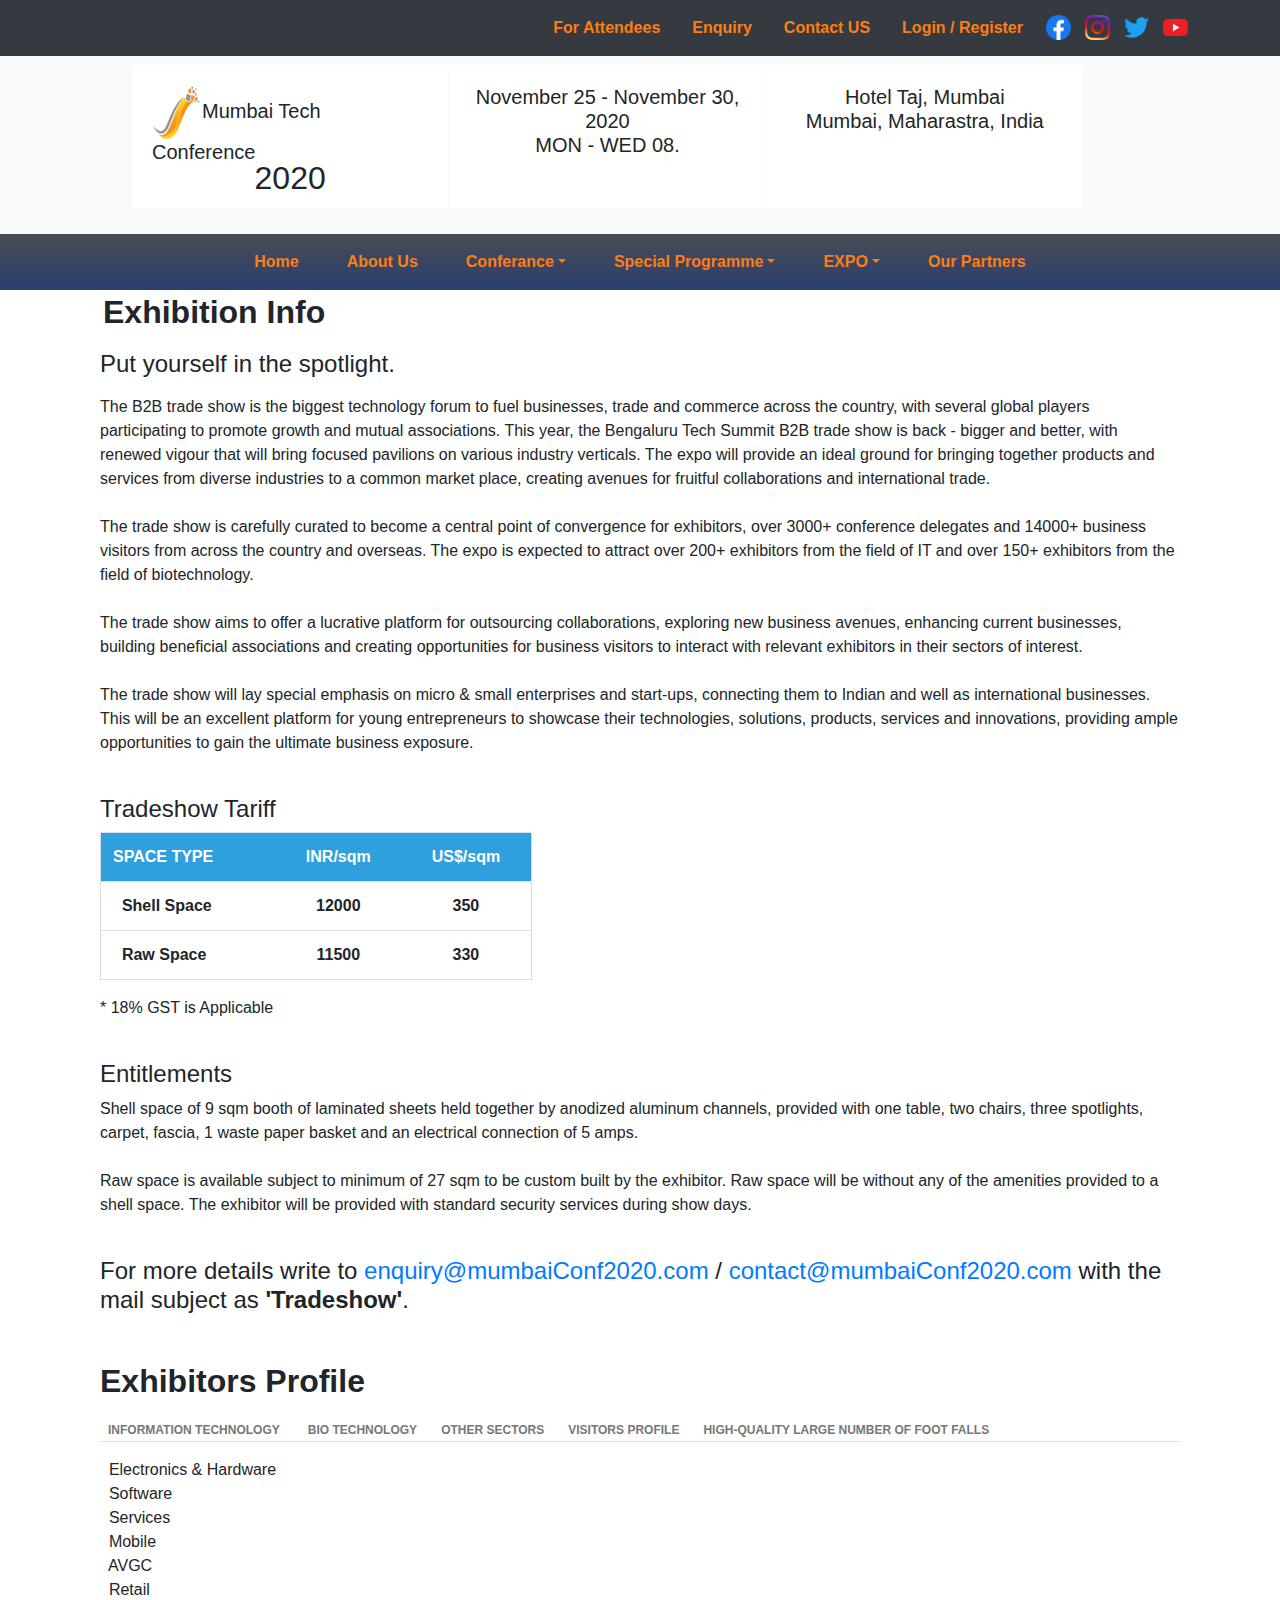
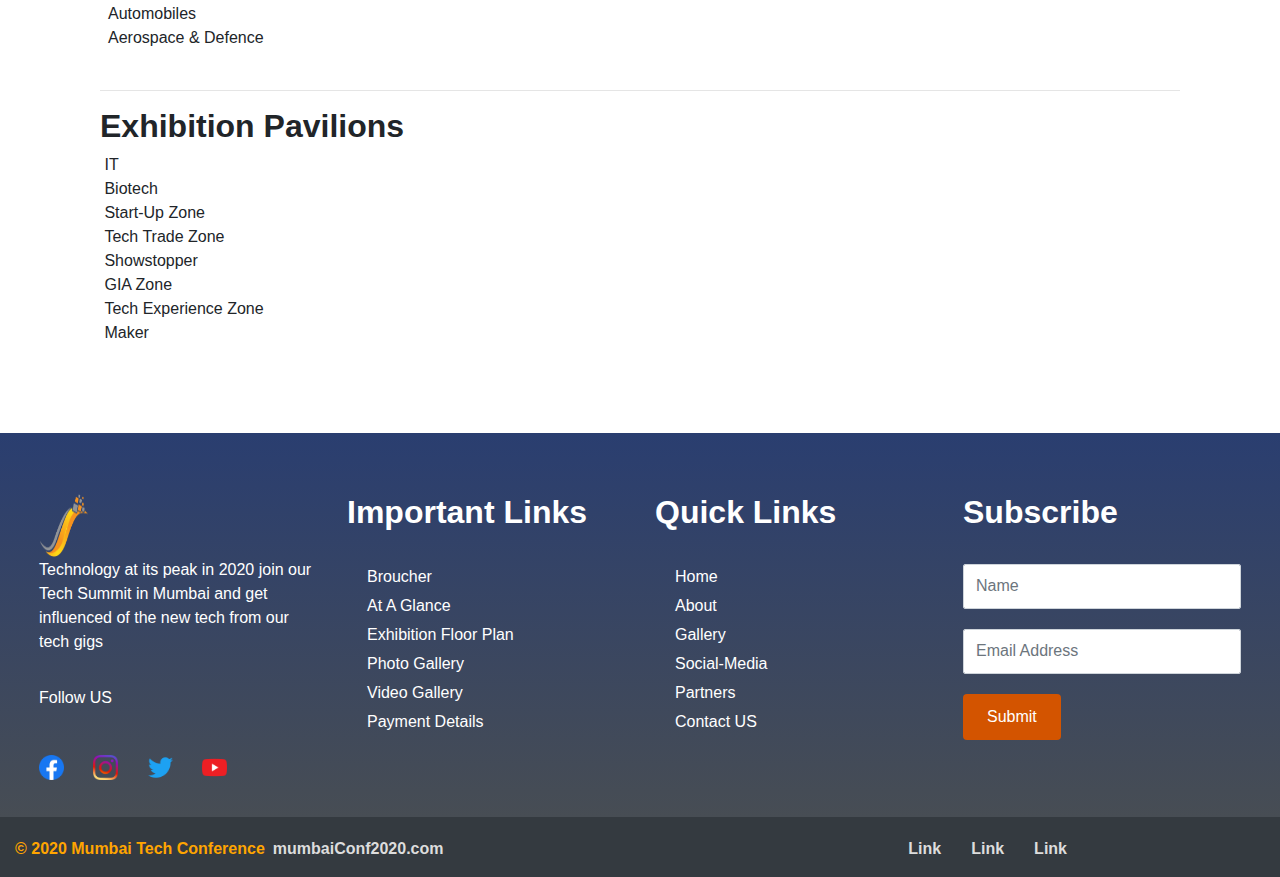
<file: Tech Conference/exhibition-info.html>
<!DOCTYPE html>
<html>
<head>
  <title></title>
<link rel="stylesheet" href="https://maxcdn.bootstrapcdn.com/bootstrap/4.0.0/css/bootstrap.min.css" integrity="sha384-Gn5384xqQ1aoWXA+058RXPxPg6fy4IWvTNh0E263XmFcJlSAwiGgFAW/dAiS6JXm" crossorigin="anonymous">
<link rel="stylesheet" type="text/css" href="Styles/Styles.css">
</head>
<body>
<nav class="navbar navbar-light bg-dark">
    <div class="container">
      <div id="countdown"></div>
      <ul class="nav justify-content-end">
        <li class="nav-item">
          <a class="nav-link" style="font-weight:bold; color: #fd7e14;" href="#">For Attendees</a>
        </li>
        <li class="nav-item">
          <a class="nav-link" style="font-weight:bold; color: #fd7e14;" href="#">Enquiry</a>
        </li>
        <li class="nav-item">
          <a class="nav-link" style="font-weight:bold; color: #fd7e14;" href="#">Contact US</a>
        </li>
        <li class="nav-item">
          <a class="nav-link" style="font-weight:bold; color: #fd7e14;" href="#">Login / Register</a>
        </li>
        <li class="nav-item">
          <img style="width:25px; height: 25px; margin: 7px 7px;" src="Images/fb-logo.png" type="image/png" rel="fb-logo">
        </li>
        <li class="nav-item">
          <img style="width:25px; height: 25px; margin: 7px 7px;" src="Images/insta-logo.png" type="image/png" rel="insta-logo">
        </li>
        <li class="nav-item">
          <img style="width:25px; height: 25px; margin: 7px 7px;" src="Images/twitter-logo.png" type="image/png" rel="twitter-logo">
        </li>
        <li class="nav-item">
          <img style="width:25px; height: 25px; margin: 7px 7px;" src="Images/youtube-logo.png" type="image/png" rel="youtube-logo">
        </li>
      </ul>
  </div>
</nav>

<nav class="navbar navbar-light bg-light">
    <div class="container mr-2">
      <div class="card-group">
        <div class="card border-light mb-3">
          <div class="card-body">
            <h5 class="card-title"><img width=50px; height=55px; src="Images/logo.png" alt="Logo">Mumbai Tech Conference <h2 style="text-align: center; line-height: 5px;">2020</h2></h5>
          </div>
        </div>

        <div class="card border-light mb-3">
          <div class="card-body">
            <h5 class="card-title" style="text-align: center;">November 25 - November 30, 2020<br>MON - WED 08.</h5>
          </div>
        </div>
        <div class="card border-light mb-3">
          <div class="card-body">
            <h5 class="card-title" style="text-align: center;">Hotel Taj, Mumbai<br>Mumbai, Maharastra, India</h5>
          </div>
        </div>
      </div>
</div>
</nav>

<nav class="navbar navbar-expand-lg navbar-dark bg-dark " style="background: #474D54; background: -webkit-linear-gradient(top, #474D54, #2A3E70); background: linear-gradient(to bottom, #474D54, #2A3E70);">
  <div class="container justify-content-center" id="myNavbar">
    <ul class="navbar-nav">
      <li class="nav-item mr-3 ml-3">
        <a href="index.html" class="nav-link" style="font-weight:bold; color: #fd7e14;" >Home</a>
      </li>
      <li class="nav-item mr-3 ml-3">
        <a href="#about" class="nav-link" style="font-weight:bold; color: #fd7e14;" >About Us</a>
      </li>
      <li class="nav-item mr-3 ml-3 dropdown">
        <a class="nav-link dropdown-toggle" href="#" id="navbarDropdown" role="button" data-toggle="dropdown" aria-haspopup="true" aria-expanded="false" style="font-weight:bold; color: #fd7e14;">Conferance</a>
        <div class="dropdown-menu" aria-labelledby="navbarDropdown">
          <a class="dropdown-item" href="#topic">Conferance Topics</a>
          <a class="dropdown-item" href="#Committee">Conferance Committee</a>
        </div>
      </li>


      <li class="nav-item mr-3 ml-3 dropdown">
        <a class="nav-link dropdown-toggle" href="#" id="navbarDropdown" role="button" data-toggle="dropdown" aria-haspopup="true" aria-expanded="false" style="font-weight:bold; color: #fd7e14;">Special Programme</a>
        <div class="dropdown-menu" aria-labelledby="navbarDropdown">
          <a class="dropdown-item" href="robo-com.html">Robo Competition</a>
          <a class="dropdown-item" href="rural-quiz.html">Rural IT Quiz</a>
        </div>
      </li>


      <li class="nav-item mr-3 ml-3 dropdown">
        <a class="nav-link dropdown-toggle" href="#" id="navbarDropdown" role="button" data-toggle="dropdown" aria-haspopup="true" aria-expanded="false" style="font-weight:bold; color: #fd7e14;">EXPO</a>
        <div class="dropdown-menu" aria-labelledby="navbarDropdown">
          <a class="dropdown-item" href="exhibition-info.html">EXHIBITION INFO</a>
          <a class="dropdown-item" href="sponsorship.html">SPONSORSHIP OPPORTUNITY</a>
        </div>
      </li>


      <li class="nav-item mr-3 ml-3">
        <a class="nav-link" style="font-weight:bold; color: #fd7e14;" href="index.html">Our Partners</a>
      </li>
    </ul>
  </div>
</nav>



<!-- Exhibition Info -->


<div class="container">
         <div class="col-md-12" id="text">
            
            <h3> <table border="0" width="100%" cellspacing="3" cellpadding="3">
<tbody>
<tr>
<td width="83%">
<h3>Exhibition Info</h3>
</td>
</tr>
</tbody>
</table>
<h4>Put yourself in the spotlight.</h4>    </h3><!--heading-->
   <p>   <p>The B2B trade show is the biggest technology forum to fuel businesses, trade and commerce across the country, with several global players participating to promote growth and mutual associations. This year, the Bengaluru Tech Summit B2B trade show is back - bigger and better, with renewed vigour that will bring focused pavilions on various industry verticals. The expo will provide an ideal ground for bringing together products and services from diverse industries to a common market place, creating avenues for fruitful collaborations and international trade.<br /><br /> The trade show is carefully curated to become a central point of convergence for exhibitors, over 3000+ conference delegates and 14000+ business visitors from across the country and overseas. The expo is expected to attract over 200+ exhibitors from the field of IT and over 150+ exhibitors from the field of biotechnology.<br /><br /> The trade show aims to offer a lucrative platform for outsourcing collaborations, exploring new business avenues, enhancing current businesses, building beneficial associations and creating opportunities for business visitors to interact with relevant exhibitors in their sectors of interest.<br /><br /> The trade show will lay special emphasis on micro &amp; small enterprises and start-ups, connecting them to Indian and well as international businesses. This will be an excellent platform for young entrepreneurs to showcase their technologies, solutions, products, services and innovations, providing ample opportunities to gain the ultimate business exposure.<br /><br /></p>
<h4>Tradeshow Tariff</h4>
<div style="width: 40%;">
<table class="table ths" style="border: #dddddd thin solid;">
<thead class="thead-dark" style="font-size: 16px;">
<tr style="color: #fff;">
<td align="left" valign="middle" bgcolor="#2fa0dd"><strong>SPACE TYPE</strong></td>
<td align="center" valign="middle" bgcolor="#2fa0dd"><strong>INR/sqm</strong></td>
<td align="center" valign="middle" bgcolor="#2fa0dd"><strong>US$/sqm</strong></td>
</tr>
</thead>
<tbody>
<tr>
<td align="left" valign="middle" bgcolor="#FFFFFF"><strong>&nbsp;&nbsp;Shell Space</strong></td>
<td align="center" valign="middle" bgcolor="#FFFFFF"><strong>12000</strong></td>
<td align="center" valign="middle" bgcolor="#FFFFFF"><strong>350</strong></td>
</tr>
<tr>
<td align="left" valign="middle" bgcolor="#FFFFFF"><strong>&nbsp;&nbsp;Raw Space</strong></td>
<td align="center" valign="middle" bgcolor="#FFFFFF"><strong>11500</strong></td>
<td align="center" valign="middle" bgcolor="#FFFFFF"><strong>330</strong></td>
</tr>
</tbody>
</table>
</div>
<p>* 18% GST is Applicable<br /><br /></p>
<h4>Entitlements</h4>
<p>Shell space of 9 sqm booth of laminated sheets held together by anodized aluminum channels, provided with one table, two chairs, three spotlights, carpet, fascia, 1 waste paper basket and an electrical connection of 5 amps.<br /><br /> Raw space is available subject to minimum of 27 sqm to be custom built by the exhibitor. Raw space will be without any of the amenities provided to a shell space. The exhibitor will be provided with standard security services during show days.<br /><br />
<h4>For more details write to <a href="mailto:enquiry@mumbaiConf2020.com">enquiry@mumbaiConf2020.com</a> / <a href="mailto:contact@mumbaiConf2020.com">contact@mumbaiConf2020.com</a> with the mail subject as <strong>'Tradeshow'</strong>.</h4>
<p>&nbsp;</p>
<h3>Exhibitors Profile</h3>
<p><!-- Nav tabs --></p>
<ul class="nav nav-tabs">
<li class="active ml-2 mr-1"><a style="color: #777777 !important; font-size: 12px; font-weight: bold;" href="#hometab" data-toggle="tab">INFORMATION TECHNOLOGY</a></li>
<li class="ml-4"><a style="color: #777777 !important; font-size: 12px; font-weight: bold;" href="#javatab" data-toggle="tab">BIO TECHNOLOGY</a></li>
<li class="ml-4"><a style="color: #777777 !important; font-size: 12px; font-weight: bold;" href="#csharptab" data-toggle="tab">OTHER SECTORS</a></li>
<li class="ml-4"><a style="color: #777777 !important; font-size: 12px; font-weight: bold;" href="#mysqltab" data-toggle="tab">VISITORS PROFILE</a></li>
<li class="ml-4"><a style="color: #777777 !important; font-size: 12px; font-weight: bold;" href="#jquerytab" data-toggle="tab">HIGH-QUALITY LARGE NUMBER OF FOOT FALLS</a></li>
</ul>
<p><!-- Tab panes --></p>
<div class="tab-content">
<div id="hometab" class="tab-pane active">&nbsp; Electronics &amp; Hardware<br /> &nbsp; Software<br /> &nbsp; Services<br /> &nbsp; Mobile<br /> &nbsp; AVGC<br /> &nbsp; Retail<br /> &nbsp; Automobiles<br /> &nbsp; Aerospace &amp; Defence</div>
<div id="javatab" class="tab-pane">&nbsp; BioPharmaceuticals<br /> &nbsp; Laboratory Equipment Manufacturers,<br />&nbsp; Resellers &amp; Suppliers<br /> &nbsp; Diagnostics &amp; Instrumentation<br /> &nbsp; BioServices<br /> &nbsp; BioInformatics &amp; IT in Biotechnology<br /> &nbsp; Contract Research &amp; Manufacturing<br /> &nbsp; Clinical Trials Organizations<br /> &nbsp; Process Engineering &amp; Equipment<br /> &nbsp; International Biotech Companies<br /> &nbsp; IP Consultancies &amp; Law Firms<br /> &nbsp; BioFuels &amp; BioEnergy</div>
<div id="csharptab" class="tab-pane">&nbsp; Banks<br /> &nbsp; MSMEs<br /> &nbsp; States of India<br /> &nbsp; Nations<br /> &nbsp; IT and BT Infrastructure</div>
<div id="mysqltab" class="tab-pane">&nbsp; Top management of leading Corporate and Industry across Sectors.<br /> &nbsp; Bureaucrats, Policy-makers and State PSUs.<br /> &nbsp; Representatives of Leading <br /> &nbsp; Multinational Technology and Life Sciences Companies.<br /> &nbsp; Members of Foreign Trade Commissions.<br /> &nbsp; Members of Leading National and <br /> &nbsp; State Industry Associations.<br /> &nbsp; Research Heads, Educators of Leading Institutes.<br /> &nbsp; Technocrats, Start-ups, Young Innovators.<br /> &nbsp; Leading Businessmen, Traders from across Sectors.<br /> &nbsp; Heads of Vendor Development, Production &amp; Purchase Depts. of Leading Companies.</div>
<div id="jquerytab" class="tab-pane">&nbsp; Expo Invitations to 100,000 Industry Members across Karnataka through Associations.<br /> &nbsp; 100 Invites to each Exhibitor to Extend it to their Associates.<br /> &nbsp; The Top Bureaucrats, Policy-makers, Heads of Govt. Depts. &amp; Undertakings invited.<br /> &nbsp; High Decibel Campaign through Print &amp; Electronic Mainline and Business Media.</div>
<br /><hr />
<h3>Exhibition Pavilions</h3>
&nbsp;IT<br /> &nbsp;Biotech<br /> &nbsp;Start-Up Zone<br /> &nbsp;Tech Trade Zone<br /> &nbsp;Showstopper<br /> &nbsp;GIA Zone<br /> &nbsp;Tech Experience Zone<br /> &nbsp;Maker<br /><br /></div> </p>
           <br/><br/>
            </div>
            <!--col-md-12-->
            <div class="clearfix"></div>
            <!--clearfix-->
            <div class="line"></div>
         </div>
         <!--container-->
      </div>

<!-- ************** -->








         <!--container-->


<footer class="customcolor">
  <div class="container-fluid">

    <div class="row pl-4 pr-4">
    <div class="col-md-3">
      <img width=50px; height=65px; src="Images/logo.png" alt="Logo">
      <p>Technology at its peak in 2020 join our Tech Summit in Mumbai and get influenced of the new tech from our tech gigs</p>
      <p class="pt-3 pb-3">Follow US</p>
      <div class="icon">
      <i class="fa fa-facebook"><img style="width:25px; height: 25px;" src="Images/fb-logo.png" type="image/png" rel="fb-logo"></i>
      <i class="fa fa-twitter"><img style="width:25px; height: 25px;" src="Images/insta-logo.png" type="image/png" rel="Insta-logo"></i>
      <i class="fa fa-instagram"><img style="width:25px; height: 25px;" src="Images/twitter-logo.png" type="image/png" rel="Twitter-logo"></i>
      <i class="fa fa-youtube"><img style="width:25px; height: 25px;" src="Images/youtube-logo.png" type="image/png" rel="youtube-logo"></i>
    </div>
    </div>
    <div class="col-md-3">
      <h3>Important Links</h3>
      <ul>
        <li><a href="#"><i class="fa fa-angle-double-right"></i>Broucher</a></li>
        <li><a href="#"><i class="fa fa-angle-double-right"></i>At A Glance</a></li>
        <li><a href="#"><i class="fa fa-angle-double-right"></i>Exhibition Floor Plan</a></li>
        <li><a href="#"><i class="fa fa-angle-double-right"></i>Photo Gallery</a></li>
        <li><a href="#"><i class="fa fa-angle-double-right"></i>Video Gallery</a></li>
        <li><a href="#"><i class="fa fa-angle-double-right"></i>Payment Details</a></li>
      </ul>
    </div>
    <div class="col-md-3">
      <h3>Quick Links</h3>
      <ul>
        <li><a href="index.html"><i class="fa fa-angle-double-right"></i>Home</a></li>
        <li><a href="#"><i class="fa fa-angle-double-right"></i>About</a></li>
        <li><a href="#"><i class="fa fa-angle-double-right"></i>Gallery</a></li>
        <li><a href="#"><i class="fa fa-angle-double-right"></i>Social-Media</a></li>
        <li><a href="#"><i class="fa fa-angle-double-right"></i>Partners</a></li>
        <li><a href="#"><i class="fa fa-angle-double-right"></i>Contact US</a></li>
      </ul>
    </div>
    <div class="col-md-3">
      <h3 class="pb-4">Subscribe</h3>
      <form action="#">
        <div class="form-group">
         
          <input type="email" class="form-control" placeholder="Name">
        </div>
        <div class="form-group">
          
          <input type="text" class="form-control" placeholder="Email Address">
        </div>
        
        <button type="submit" class="btn btn-custom">Submit</button>
      </form>
    </div>
  </div>
  </div>
</footer>
<div class="bottom">
<div class="container-fluid">
  <div class="row">
    <div class="col-md-8">© 2020 Mumbai Tech Conference<a href="https://mumbaiConf2020.com" class="pl-2">mumbaiConf2020.com</a></div>
    <div class="col-md-4 pull-right">
      <ul>
        <li><a href="#">Link</a></li>
        <li><a href="#">Link</a></li>
        <li><a href="#">Link</a></li>
      </ul>
    </div>
  </div>
</div>
</div>



<script src="https://code.jquery.com/jquery-3.2.1.slim.min.js" integrity="sha384-KJ3o2DKtIkvYIK3UENzmM7KCkRr/rE9/Qpg6aAZGJwFDMVNA/GpGFF93hXpG5KkN" crossorigin="anonymous"></script>
<script src="https://cdnjs.cloudflare.com/ajax/libs/popper.js/1.12.9/umd/popper.min.js" integrity="sha384-ApNbgh9B+Y1QKtv3Rn7W3mgPxhU9K/ScQsAP7hUibX39j7fakFPskvXusvfa0b4Q" crossorigin="anonymous"></script>
<script src="https://maxcdn.bootstrapcdn.com/bootstrap/4.0.0/js/bootstrap.min.js" integrity="sha384-JZR6Spejh4U02d8jOt6vLEHfe/JQGiRRSQQxSfFWpi1MquVdAyjUar5+76PVCmYl" crossorigin="anonymous"></script>

<script src="js/script.js"></script>

</body>
</html>
</file>
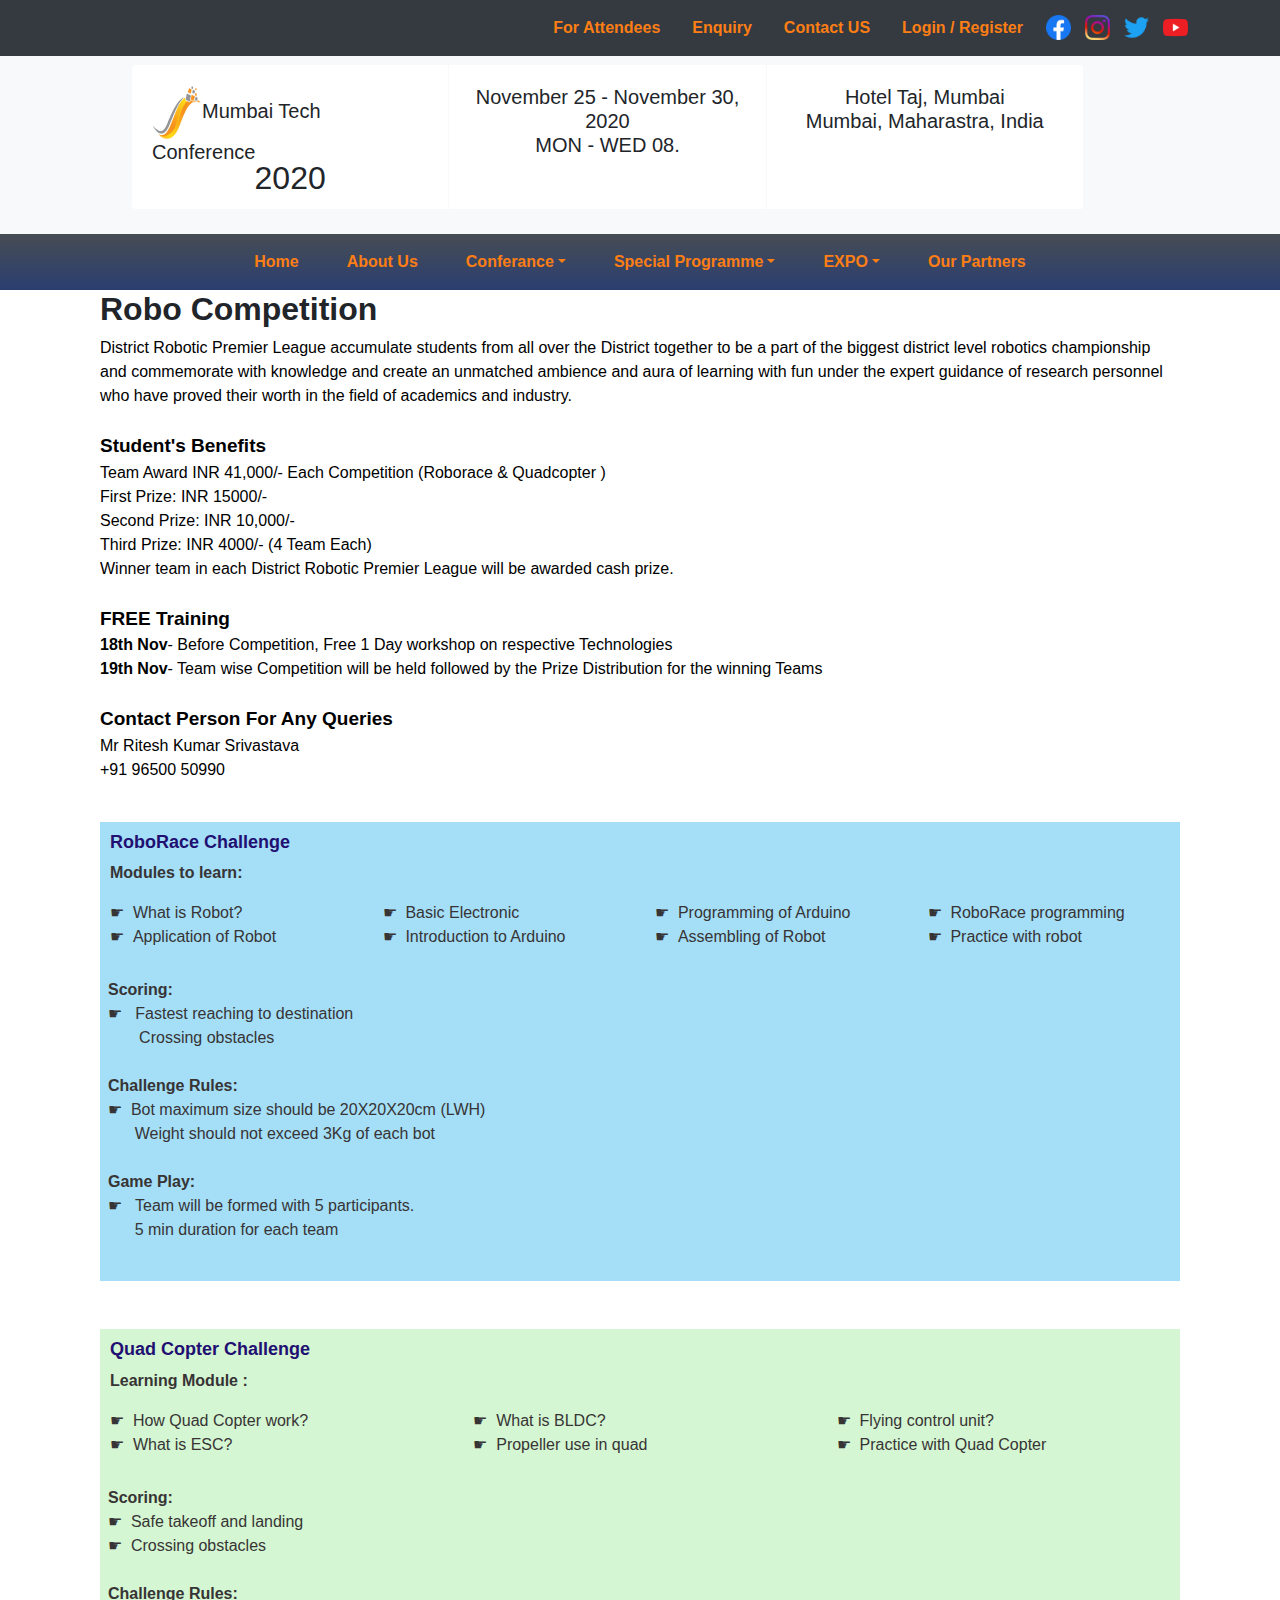
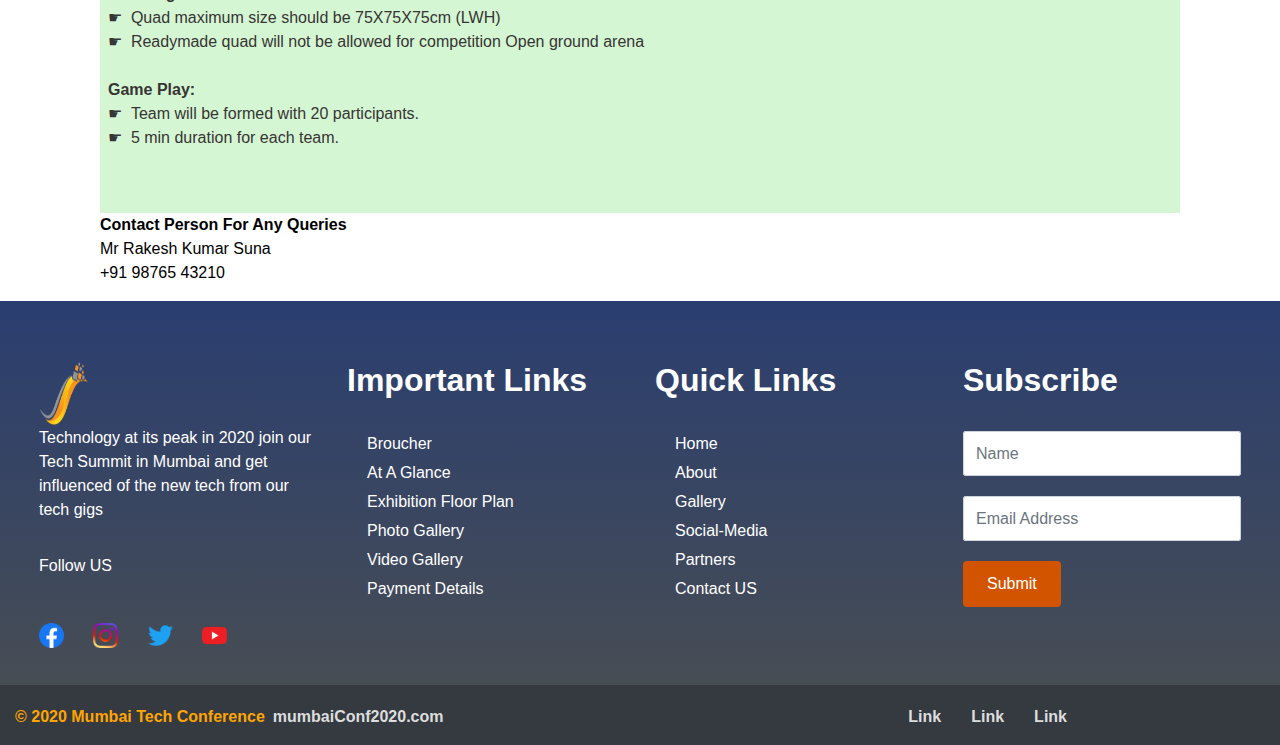
<file: Tech Conference/robo-com.html>
<!DOCTYPE html>
<html>
<head>
  <title></title>
<link rel="stylesheet" href="https://maxcdn.bootstrapcdn.com/bootstrap/4.0.0/css/bootstrap.min.css" integrity="sha384-Gn5384xqQ1aoWXA+058RXPxPg6fy4IWvTNh0E263XmFcJlSAwiGgFAW/dAiS6JXm" crossorigin="anonymous">
<link rel="stylesheet" type="text/css" href="Styles/Styles.css">
</head>
<body>
<nav class="navbar navbar-light bg-dark">
    <div class="container">
      <div id="countdown"></div>
      <ul class="nav justify-content-end">
        <li class="nav-item">
          <a class="nav-link" style="font-weight:bold; color: #fd7e14;" href="#">For Attendees</a>
        </li>
        <li class="nav-item">
          <a class="nav-link" style="font-weight:bold; color: #fd7e14;" href="#">Enquiry</a>
        </li>
        <li class="nav-item">
          <a class="nav-link" style="font-weight:bold; color: #fd7e14;" href="#">Contact US</a>
        </li>
        <li class="nav-item">
          <a class="nav-link" style="font-weight:bold; color: #fd7e14;" href="#">Login / Register</a>
        </li>
        <li class="nav-item">
          <img style="width:25px; height: 25px; margin: 7px 7px;" src="Images/fb-logo.png" type="image/png" rel="fb-logo">
        </li>
        <li class="nav-item">
          <img style="width:25px; height: 25px; margin: 7px 7px;" src="Images/insta-logo.png" type="image/png" rel="insta-logo">
        </li>
        <li class="nav-item">
          <img style="width:25px; height: 25px; margin: 7px 7px;" src="Images/twitter-logo.png" type="image/png" rel="twitter-logo">
        </li>
        <li class="nav-item">
          <img style="width:25px; height: 25px; margin: 7px 7px;" src="Images/youtube-logo.png" type="image/png" rel="youtube-logo">
        </li>
      </ul>
  </div>
</nav>

<nav class="navbar navbar-light bg-light">
    <div class="container mr-2">
      <div class="card-group">
        <div class="card border-light mb-3">
          <div class="card-body">
            <h5 class="card-title"><img width=50px; height=55px; src="Images/logo.png" alt="Logo">Mumbai Tech Conference <h2 style="text-align: center; line-height: 5px;">2020</h2></h5>
          </div>
        </div>

        <div class="card border-light mb-3">
          <div class="card-body">
            <h5 class="card-title" style="text-align: center;">November 25 - November 30, 2020<br>MON - WED 08.</h5>
          </div>
        </div>
        <div class="card border-light mb-3">
          <div class="card-body">
            <h5 class="card-title" style="text-align: center;">Hotel Taj, Mumbai<br>Mumbai, Maharastra, India</h5>
          </div>
        </div>
      </div>
</div>
</nav>

<nav class="navbar navbar-expand-lg navbar-dark bg-dark " style="background: #474D54; background: -webkit-linear-gradient(top, #474D54, #2A3E70); background: linear-gradient(to bottom, #474D54, #2A3E70);">
  <div class="container justify-content-center" id="myNavbar">
    <ul class="navbar-nav">
      <li class="nav-item mr-3 ml-3">
        <a href="index.html" class="nav-link" style="font-weight:bold; color: #fd7e14;" >Home</a>
      </li>
      <li class="nav-item mr-3 ml-3">
        <a href="#about" class="nav-link" style="font-weight:bold; color: #fd7e14;" >About Us</a>
      </li>
      <li class="nav-item mr-3 ml-3 dropdown">
        <a class="nav-link dropdown-toggle" href="#" id="navbarDropdown" role="button" data-toggle="dropdown" aria-haspopup="true" aria-expanded="false" style="font-weight:bold; color: #fd7e14;">Conferance</a>
        <div class="dropdown-menu" aria-labelledby="navbarDropdown">
          <a class="dropdown-item" href="#topic">Conferance Topics</a>
          <a class="dropdown-item" href="#Committee">Conferance Committee</a>
        </div>
      </li>


      <li class="nav-item mr-3 ml-3 dropdown">
        <a class="nav-link dropdown-toggle" href="#" id="navbarDropdown" role="button" data-toggle="dropdown" aria-haspopup="true" aria-expanded="false" style="font-weight:bold; color: #fd7e14;">Special Programme</a>
        <div class="dropdown-menu" aria-labelledby="navbarDropdown">
          <a class="dropdown-item" href="robo-com.html">Robo Competition</a>
          <a class="dropdown-item" href="rural-quiz.html">Rural IT Quiz</a>
        </div>
      </li>


      <li class="nav-item mr-3 ml-3 dropdown">
        <a class="nav-link dropdown-toggle" href="#" id="navbarDropdown" role="button" data-toggle="dropdown" aria-haspopup="true" aria-expanded="false" style="font-weight:bold; color: #fd7e14;">EXPO</a>
        <div class="dropdown-menu" aria-labelledby="navbarDropdown">
          <a class="dropdown-item" href="exhibition-info.html">EXHIBITION INFO</a>
          <a class="dropdown-item" href="sponsorship.html">SPONSORSHIP OPPORTUNITY</a>
        </div>
      </li>


      <li class="nav-item mr-3 ml-3">
        <a class="nav-link" style="font-weight:bold; color: #fd7e14;" href="index.html">Our Partners</a>
      </li>
    </ul>
  </div>
</nav>



<div class="container">
            <div class="col-md-12" id="text">
      <h3>Robo Competition </h3>
       <p style="color:#000;">
    District Robotic Premier League accumulate students from all over the District together to be a part of the biggest district level robotics championship and commemorate with knowledge and create an unmatched ambience and aura of learning with fun under the expert guidance of research personnel who have proved their worth in the field  of academics and industry.<br/><br/>

<strong style="font-size:19px;">Student's Benefits</strong><br/>
Team Award INR 41,000/- Each Competition (Roborace & Quadcopter )<br/>
First Prize: INR 15000/- <br/>
Second Prize: INR 10,000/-<br/>
Third Prize: INR 4000/- (4 Team Each)<br/>
Winner team in each District Robotic Premier League will be awarded cash prize.
<br/><br/>
<strong style="font-size:19px;">FREE Training</strong><br/>
<strong>18th Nov</strong>- Before Competition, Free 1 Day workshop on respective Technologies<br/>
<strong>19th Nov</strong>- Team wise Competition will be held followed by the Prize Distribution for the winning Teams<br/><br/>

<strong style="font-size:19px;">Contact Person For Any Queries</strong>   <br/>
Mr Ritesh Kumar Srivastava  <br/>
+91 96500 50990 <br/><br/>
</p>
   <div style="display:block; padding:10px; background-color:#a4def7;" class="shadow">
    
 <h3 style="color:#210f72 !important; font-size:18px; float:left;">RoboRace  Challenge </h3>
 <div class="clearfix"></div>
 <p style="color:#373435;">
<strong> Modules to learn:</strong><br/></p>

<div class="row">
<div class="col-md-3">
<p style="color:#373435;">
&#9755;&nbsp;&nbsp;What is Robot?<br/>
&#9755;&nbsp;&nbsp;Application of Robot<br/>

</p>
 
</div>

<div class="col-md-3">
<p style="color:#373435;">
&#9755;&nbsp;&nbsp;Basic Electronic<br/>
&#9755;&nbsp;&nbsp;Introduction to Arduino<br/>

</p>
</div>


<div class="col-md-3">
<p style="color:#373435;">
&#9755;&nbsp;&nbsp;Programming of Arduino<br/>
&#9755;&nbsp;&nbsp;Assembling of Robot<br/>

</p>
</div>

<div class="col-md-3">
<p style="color:#373435;">
&#9755;&nbsp;&nbsp;RoboRace programming<br/>
&#9755;&nbsp;&nbsp;Practice with robot<br/>
</p>
</div>

 <div class="clearfix"></div>
 
 
 <p style="color:#373435; padding:13px;">
<strong> Scoring:</strong><br/>
&#9755;&nbsp;&nbsp; Fastest reaching to destination<br/>      
&nbsp;&nbsp;&nbsp;&nbsp;&nbsp;&nbsp;  Crossing obstacles<br/><br/>
<strong>Challenge Rules:</strong><br/>
&#9755;&nbsp;&nbsp;Bot maximum size should be 20X20X20cm (LWH)<br/>
      &nbsp;&nbsp;&nbsp;&nbsp;&nbsp;&nbsp;Weight should not exceed 3Kg of each bot<br/><br/>
<strong>Game Play:</strong><br/>
&#9755;&nbsp;&nbsp; Team will be formed with 5 participants.<br/>
&nbsp;&nbsp;&nbsp;&nbsp;&nbsp;&nbsp;5 min duration for each team<br/>

 </p>
 
 
</div><!--row-->
 
 


</div>
<br/>
<div class="line"></div>
 <br/>


<div style="display:block; padding:10px; background-color:#d5f6d2;" class="shadow">
    
 <h3 style="color:#210f72 !important; font-size:18px; float:left;">Quad Copter Challenge </h3>
 <div class="clearfix"></div>
 <p style="color:#373435;">
<strong> Learning Module :</strong><br/></p>

<div class="row">
<div class="col-md-4">
<p style="color:#373435;">
&#9755;&nbsp;&nbsp;How Quad Copter work?<br/>
&#9755;&nbsp;&nbsp;What is ESC?<br/>


</p>
 
</div>

<div class="col-md-4">
<p style="color:#373435;">
&#9755;&nbsp;&nbsp;What is BLDC?<br/>
&#9755;&nbsp;&nbsp;Propeller use in quad<br/>


</p>
</div>


<div class="col-md-4">
<p style="color:#373435;">
&#9755;&nbsp;&nbsp;Flying control unit?<br/>
&#9755;&nbsp;&nbsp;Practice with Quad Copter<br/>

</p>
</div>



 <div class="clearfix"></div>
 
 
 <p style="color:#373435; padding:13px;">
<strong> Scoring:</strong><br/>
&#9755;&nbsp;&nbsp;Safe takeoff and landing<br/>
&#9755;&nbsp;&nbsp;Crossing obstacles
<br/><br/>






<strong>Challenge Rules:</strong><br/>
&#9755;&nbsp;&nbsp;Quad maximum size should be  75X75X75cm (LWH)<br/>
&#9755;&nbsp;&nbsp;Readymade quad will not be allowed for  competition
Open ground arena<br/><br/>



<strong>Game Play:</strong><br/>
&#9755;&nbsp;&nbsp;Team will be formed with 20 participants.<br/>
&#9755;&nbsp;&nbsp;5 min duration for each team.<br/><br/>
 </p> 
</div>

<!--row--> 
</div>
   <div class="clearfix"></div>
<div class="line"></div>
     <p style="color:#000;">
<strong>Contact Person For Any Queries</strong>   <br/>
Mr Rakesh Kumar Suna  <br/>
+91 98765 43210 <br/>
</p>
</div>
</div>









<footer class="customcolor">
  <div class="container-fluid">

    <div class="row pl-4 pr-4">
    <div class="col-md-3">
      <img width=50px; height=65px; src="Images/logo.png" alt="Logo">
      <p>Technology at its peak in 2020 join our Tech Summit in Mumbai and get influenced of the new tech from our tech gigs</p>
      <p class="pt-3 pb-3">Follow US</p>
      <div class="icon">
      <i class="fa fa-facebook"><img style="width:25px; height: 25px;" src="Images/fb-logo.png" type="image/png" rel="fb-logo"></i>
      <i class="fa fa-twitter"><img style="width:25px; height: 25px;" src="Images/insta-logo.png" type="image/png" rel="Insta-logo"></i>
      <i class="fa fa-instagram"><img style="width:25px; height: 25px;" src="Images/twitter-logo.png" type="image/png" rel="Twitter-logo"></i>
      <i class="fa fa-youtube"><img style="width:25px; height: 25px;" src="Images/youtube-logo.png" type="image/png" rel="youtube-logo"></i>
    </div>
    </div>
    <div class="col-md-3">
      <h3>Important Links</h3>
      <ul>
        <li><a href="#"><i class="fa fa-angle-double-right"></i>Broucher</a></li>
        <li><a href="#"><i class="fa fa-angle-double-right"></i>At A Glance</a></li>
        <li><a href="#"><i class="fa fa-angle-double-right"></i>Exhibition Floor Plan</a></li>
        <li><a href="#"><i class="fa fa-angle-double-right"></i>Photo Gallery</a></li>
        <li><a href="#"><i class="fa fa-angle-double-right"></i>Video Gallery</a></li>
        <li><a href="#"><i class="fa fa-angle-double-right"></i>Payment Details</a></li>
      </ul>
    </div>
    <div class="col-md-3">
      <h3>Quick Links</h3>
      <ul>
        <li><a href="index.html"><i class="fa fa-angle-double-right"></i>Home</a></li>
        <li><a href="#"><i class="fa fa-angle-double-right"></i>About</a></li>
        <li><a href="#"><i class="fa fa-angle-double-right"></i>Gallery</a></li>
        <li><a href="#"><i class="fa fa-angle-double-right"></i>Social-Media</a></li>
        <li><a href="#"><i class="fa fa-angle-double-right"></i>Partners</a></li>
        <li><a href="#"><i class="fa fa-angle-double-right"></i>Contact US</a></li>
      </ul>
    </div>
    <div class="col-md-3">
      <h3 class="pb-4">Subscribe</h3>
      <form action="#">
        <div class="form-group">
         
          <input type="email" class="form-control" placeholder="Name">
        </div>
        <div class="form-group">
          
          <input type="text" class="form-control" placeholder="Email Address">
        </div>
        
        <button type="submit" class="btn btn-custom">Submit</button>
      </form>
    </div>
  </div>
  </div>
</footer>
<div class="bottom">
<div class="container-fluid">
  <div class="row">
    <div class="col-md-8">© 2020 Mumbai Tech Conference<a href="https://mumbaiConf2020.com" class="pl-2">mumbaiConf2020.com</a></div>
    <div class="col-md-4 pull-right">
      <ul>
        <li><a href="#">Link</a></li>
        <li><a href="#">Link</a></li>
        <li><a href="#">Link</a></li>
      </ul>
    </div>
  </div>
</div>
</div>




<script src="https://code.jquery.com/jquery-3.2.1.slim.min.js" integrity="sha384-KJ3o2DKtIkvYIK3UENzmM7KCkRr/rE9/Qpg6aAZGJwFDMVNA/GpGFF93hXpG5KkN" crossorigin="anonymous"></script>
<script src="https://cdnjs.cloudflare.com/ajax/libs/popper.js/1.12.9/umd/popper.min.js" integrity="sha384-ApNbgh9B+Y1QKtv3Rn7W3mgPxhU9K/ScQsAP7hUibX39j7fakFPskvXusvfa0b4Q" crossorigin="anonymous"></script>
<script src="https://maxcdn.bootstrapcdn.com/bootstrap/4.0.0/js/bootstrap.min.js" integrity="sha384-JZR6Spejh4U02d8jOt6vLEHfe/JQGiRRSQQxSfFWpi1MquVdAyjUar5+76PVCmYl" crossorigin="anonymous"></script>

<script src="js/script.js"></script>

</body>
</html>
</file>
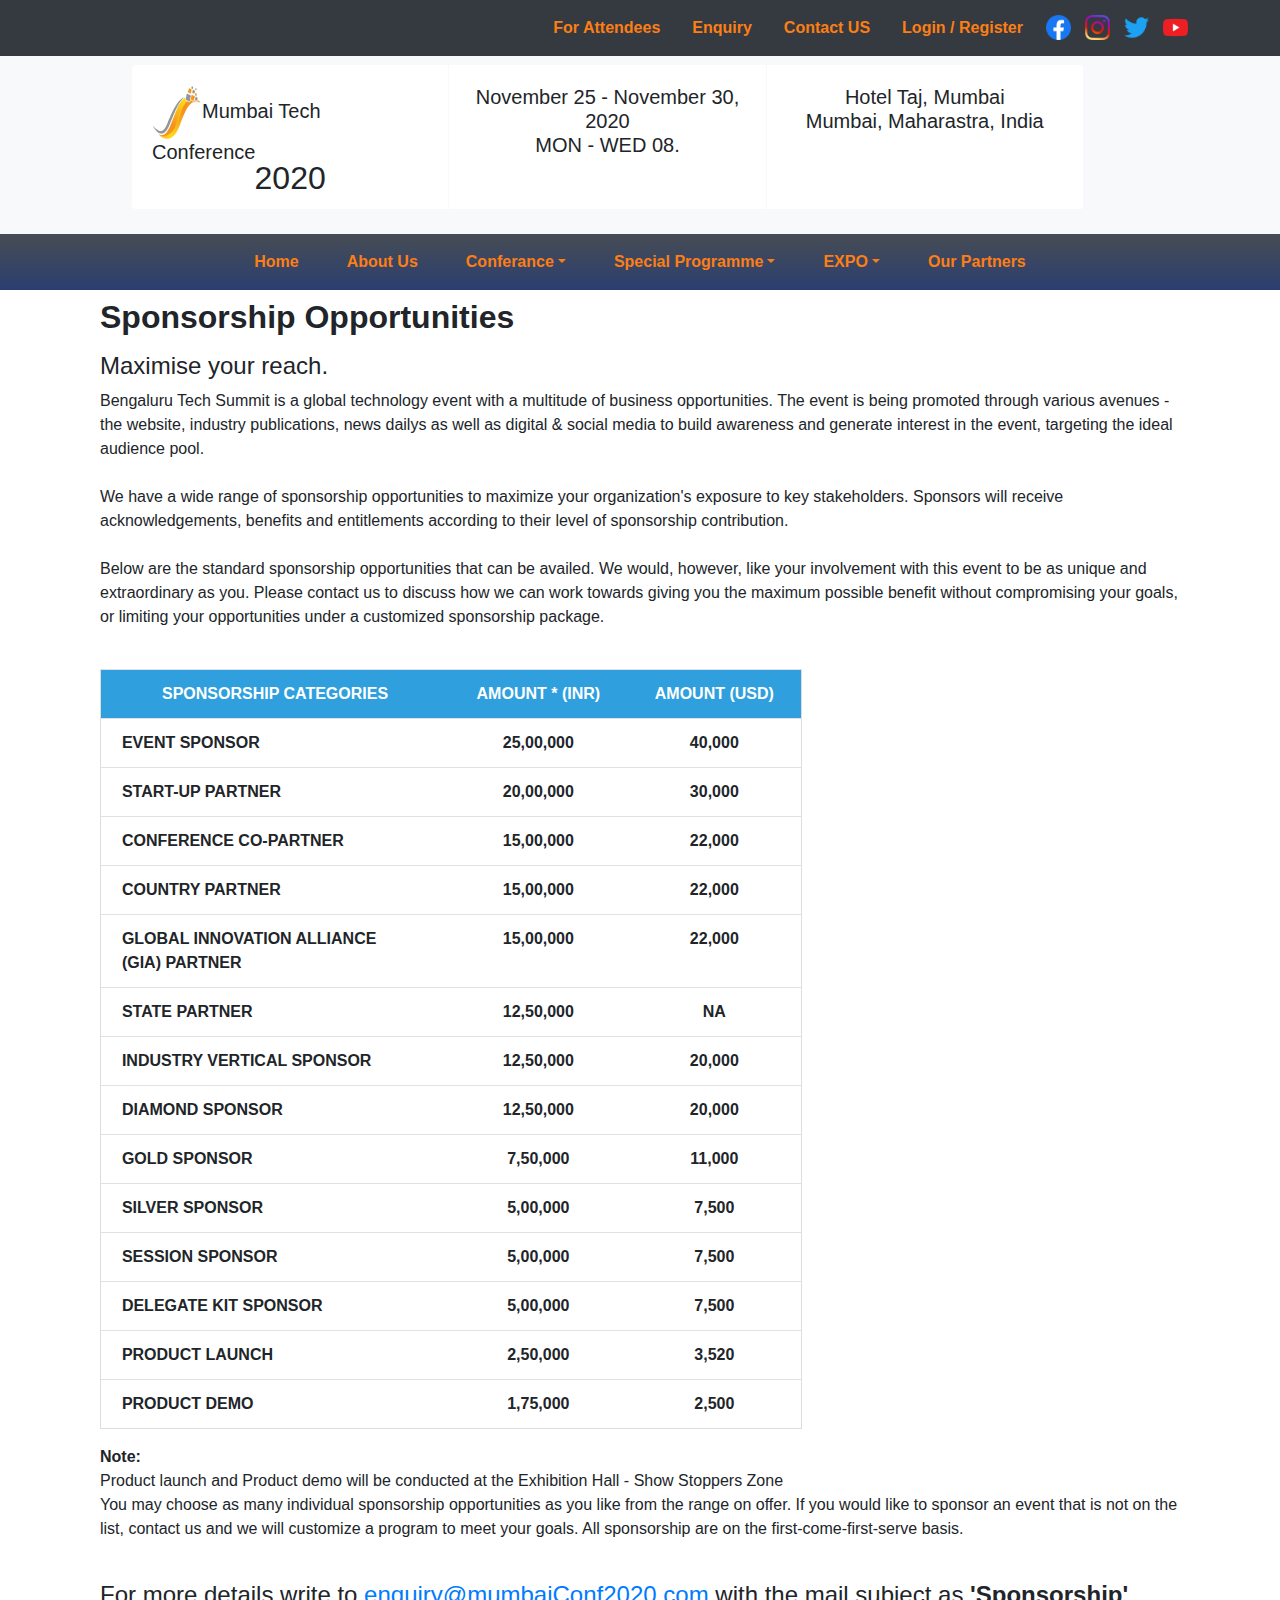
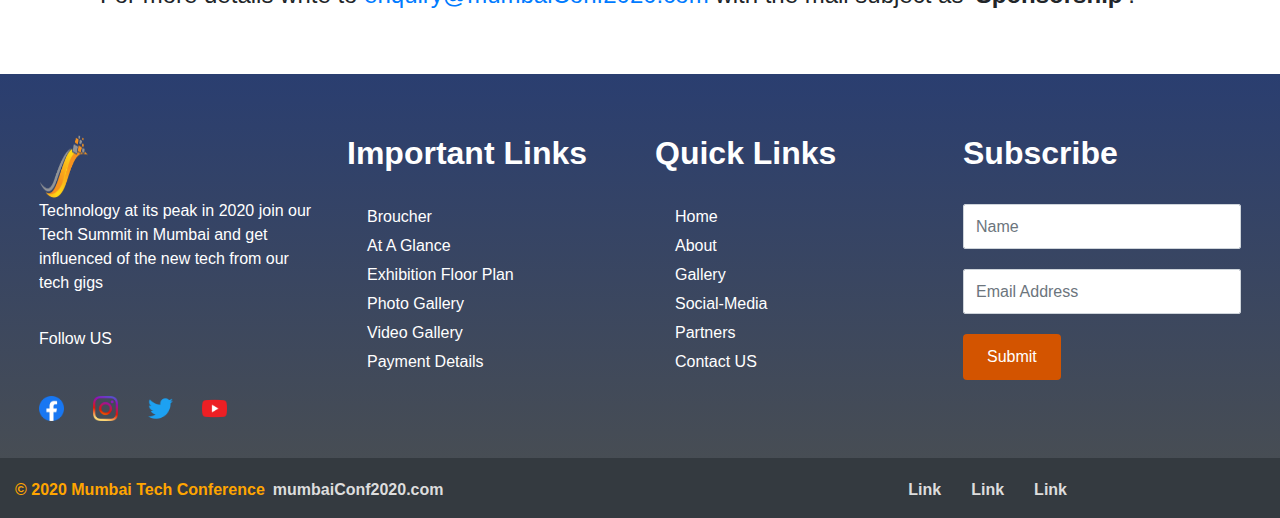
<file: Tech Conference/sponsorship.html>
<!DOCTYPE html>
<html>
<head>
  <title></title>
<link rel="stylesheet" href="https://maxcdn.bootstrapcdn.com/bootstrap/4.0.0/css/bootstrap.min.css" integrity="sha384-Gn5384xqQ1aoWXA+058RXPxPg6fy4IWvTNh0E263XmFcJlSAwiGgFAW/dAiS6JXm" crossorigin="anonymous">
<link rel="stylesheet" type="text/css" href="Styles/Styles.css">
</head>
<body>
<nav class="navbar navbar-light bg-dark">
    <div class="container">
      <div id="countdown"></div>
      <ul class="nav justify-content-end">
        <li class="nav-item">
          <a class="nav-link" style="font-weight:bold; color: #fd7e14;" href="#">For Attendees</a>
        </li>
        <li class="nav-item">
          <a class="nav-link" style="font-weight:bold; color: #fd7e14;" href="#">Enquiry</a>
        </li>
        <li class="nav-item">
          <a class="nav-link" style="font-weight:bold; color: #fd7e14;" href="#">Contact US</a>
        </li>
        <li class="nav-item">
          <a class="nav-link" style="font-weight:bold; color: #fd7e14;" href="#">Login / Register</a>
        </li>
        <li class="nav-item">
          <img style="width:25px; height: 25px; margin: 7px 7px;" src="Images/fb-logo.png" type="image/png" rel="fb-logo">
        </li>
        <li class="nav-item">
          <img style="width:25px; height: 25px; margin: 7px 7px;" src="Images/insta-logo.png" type="image/png" rel="insta-logo">
        </li>
        <li class="nav-item">
          <img style="width:25px; height: 25px; margin: 7px 7px;" src="Images/twitter-logo.png" type="image/png" rel="twitter-logo">
        </li>
        <li class="nav-item">
          <img style="width:25px; height: 25px; margin: 7px 7px;" src="Images/youtube-logo.png" type="image/png" rel="youtube-logo">
        </li>
      </ul>
  </div>
</nav>

<nav class="navbar navbar-light bg-light">
    <div class="container mr-2">
      <div class="card-group">
        <div class="card border-light mb-3">
          <div class="card-body">
            <h5 class="card-title"><img width=50px; height=55px; src="Images/logo.png" alt="Logo">Mumbai Tech Conference <h2 style="text-align: center; line-height: 5px;">2020</h2></h5>
          </div>
        </div>

        <div class="card border-light mb-3">
          <div class="card-body">
            <h5 class="card-title" style="text-align: center;">November 25 - November 30, 2020<br>MON - WED 08.</h5>
          </div>
        </div>
        <div class="card border-light mb-3">
          <div class="card-body">
            <h5 class="card-title" style="text-align: center;">Hotel Taj, Mumbai<br>Mumbai, Maharastra, India</h5>
          </div>
        </div>
      </div>
</div>
</nav>

<nav class="navbar navbar-expand-lg navbar-dark bg-dark " style="background: #474D54; background: -webkit-linear-gradient(top, #474D54, #2A3E70); background: linear-gradient(to bottom, #474D54, #2A3E70);">
  <div class="container justify-content-center" id="myNavbar">
    <ul class="navbar-nav">
      <li class="nav-item mr-3 ml-3">
        <a href="index.html" class="nav-link" style="font-weight:bold; color: #fd7e14;" >Home</a>
      </li>
      <li class="nav-item mr-3 ml-3">
        <a href="#about" class="nav-link" style="font-weight:bold; color: #fd7e14;" >About Us</a>
      </li>
      <li class="nav-item mr-3 ml-3 dropdown">
        <a class="nav-link dropdown-toggle" href="#" id="navbarDropdown" role="button" data-toggle="dropdown" aria-haspopup="true" aria-expanded="false" style="font-weight:bold; color: #fd7e14;">Conferance</a>
        <div class="dropdown-menu" aria-labelledby="navbarDropdown">
          <a class="dropdown-item" href="#topic">Conferance Topics</a>
          <a class="dropdown-item" href="#Committee">Conferance Committee</a>
        </div>
      </li>


      <li class="nav-item mr-3 ml-3 dropdown">
        <a class="nav-link dropdown-toggle" href="#" id="navbarDropdown" role="button" data-toggle="dropdown" aria-haspopup="true" aria-expanded="false" style="font-weight:bold; color: #fd7e14;">Special Programme</a>
        <div class="dropdown-menu" aria-labelledby="navbarDropdown">
          <a class="dropdown-item" href="robo-com.html">Robo Competition</a>
          <a class="dropdown-item" href="rural-quiz.html">Rural IT Quiz</a>
        </div>
      </li>


      <li class="nav-item mr-3 ml-3 dropdown">
        <a class="nav-link dropdown-toggle" href="#" id="navbarDropdown" role="button" data-toggle="dropdown" aria-haspopup="true" aria-expanded="false" style="font-weight:bold; color: #fd7e14;">EXPO</a>
        <div class="dropdown-menu" aria-labelledby="navbarDropdown">
          <a class="dropdown-item" href="exhibition-info.html">EXHIBITION INFO</a>
          <a class="dropdown-item" href="sponsorship.html">SPONSORSHIP OPPORTUNITY</a>
        </div>
      </li>


      <li class="nav-item mr-3 ml-3">
        <a class="nav-link" style="font-weight:bold; color: #fd7e14;" href="index.html">Our Partners</a>
      </li>
    </ul>
  </div>
</nav>

<!-- Sponsorship opportunity -->

<div class="container">
            <div class="col-md-12" id="text">
               
                <h3> <h3>Sponsorship Opportunities</h3>    </h3><!--heading-->
  <p> <h4>Maximise your reach.</h4>
<p>Bengaluru Tech Summit is a global technology event with a multitude of business opportunities. The event is being promoted through various avenues - the website, industry publications, news dailys as well as digital &amp; social media to build awareness and generate interest in the event, targeting the ideal audience pool.<br /><br /> We have a wide range of sponsorship opportunities to maximize your organization's exposure to key stakeholders. Sponsors will receive acknowledgements, benefits and entitlements according to their level of sponsorship contribution.<br /><br /> Below are the standard sponsorship opportunities that can be availed. We would, however, like your involvement with this event to be as unique and extraordinary as you. Please contact us to discuss how we can work towards giving you the maximum possible benefit without compromising your goals, or limiting your opportunities under a customized sponsorship package. <br /><br /></p>
<div style="width: 65%;">
<table class="table ths" style="border: #dddddd thin solid;">
<thead class="thead-dark" style="font-size: 16px;">
<tr style="color: #fff;">
<td align="center" valign="middle" bgcolor="#2fa0dd"><strong>SPONSORSHIP CATEGORIES</strong></td>
<td align="center" valign="middle" bgcolor="#2fa0dd"><strong>AMOUNT * (INR)</strong></td>
<td align="center" valign="middle" bgcolor="#2fa0dd"><strong>AMOUNT (USD)</strong></td>
</tr>
</thead>
<tbody>
<tr>
<td align="left" valign="middle" bgcolor="#FFFFFF"><a><strong style="text-transform: uppercase;">&nbsp;&nbsp;Event Sponsor &nbsp;</strong></a></td>
<td align="center" valign="middle" bgcolor="#FFFFFF"><strong>25,00,000</strong></td>
<td align="center" valign="middle" bgcolor="#FFFFFF"><strong>40,000</strong></td>
</tr>
<tr>
<td align="left" valign="middle" bgcolor="#FFFFFF"><a><strong style="text-transform: uppercase;">&nbsp;&nbsp;Start-Up Partner&nbsp;</strong></a></td>
<td align="center" valign="middle" bgcolor="#FFFFFF"><strong>20,00,000</strong></td>
<td align="center" valign="middle" bgcolor="#FFFFFF"><strong>30,000</strong></td>
</tr>
<tr>
<td align="left" valign="middle" bgcolor="#FFFFFF"><a><strong style="text-transform: uppercase;">&nbsp;&nbsp;Conference Co-Partner&nbsp;</strong></a></td>
<td align="center" valign="middle" bgcolor="#FFFFFF"><strong>15,00,000</strong></td>
<td align="center" valign="middle" bgcolor="#FFFFFF"><strong>22,000</strong></td>
</tr>
<tr>
<td align="left" valign="middle" bgcolor="#FFFFFF"><a><strong style="text-transform: uppercase;">&nbsp;&nbsp;Country Partner&nbsp;</strong></a></td>
<td align="center" valign="middle" bgcolor="#FFFFFF"><strong>15,00,000</strong></td>
<td align="center" valign="middle" bgcolor="#FFFFFF"><strong>22,000</strong></td>
</tr>
<tr>
<td align="left" valign="middle" bgcolor="#FFFFFF"><a><strong style="text-transform: uppercase;">&nbsp;&nbsp;Global Innovation Alliance <br /> &nbsp;&nbsp;(GIA) partner&nbsp;</strong></a></td>
<td align="center" valign="middle" bgcolor="#FFFFFF"><strong>15,00,000</strong></td>
<td align="center" valign="middle" bgcolor="#FFFFFF"><strong>22,000</strong></td>
</tr>
<tr bgcolor="#C3E3F4">
<td align="left" valign="middle" bgcolor="#FFFFFF"><a><strong style="text-transform: uppercase;">&nbsp;&nbsp;State Partner&nbsp;</strong></a></td>
<td align="center" valign="middle" bgcolor="#FFFFFF"><strong>12,50,000</strong></td>
<td align="center" valign="middle" bgcolor="#FFFFFF"><strong>NA</strong></td>
</tr>
<tr bgcolor="#C3E3F4">
<td align="left" valign="middle" bgcolor="#FFFFFF"><a><strong style="text-transform: uppercase;">&nbsp;&nbsp;Industry Vertical Sponsor&nbsp;</strong></a></td>
<td align="center" valign="middle" bgcolor="#FFFFFF"><strong>12,50,000</strong></td>
<td align="center" valign="middle" bgcolor="#FFFFFF"><strong>20,000</strong></td>
</tr>
<tr>
<td align="left" valign="middle" bgcolor="#FFFFFF"><a><strong style="text-transform: uppercase;">&nbsp;&nbsp;Diamond Sponsor&nbsp;</strong></a></td>
<td align="center" valign="middle" bgcolor="#FFFFFF"><strong>12,50,000</strong></td>
<td align="center" valign="middle" bgcolor="#FFFFFF"><strong>20,000</strong></td>
</tr>
<tr bgcolor="#C3E3F4">
<td align="left" valign="middle" bgcolor="#FFFFFF"><a><strong style="text-transform: uppercase;">&nbsp;&nbsp;Gold Sponsor&nbsp;</strong></a></td>
<td align="center" valign="middle" bgcolor="#FFFFFF"><strong>7,50,000</strong></td>
<td align="center" valign="middle" bgcolor="#FFFFFF"><strong>11,000</strong></td>
</tr>
<tr>
<td align="left" valign="middle" bgcolor="#FFFFFF"><a><strong style="text-transform: uppercase;">&nbsp;&nbsp;Silver Sponsor&nbsp;</strong></a></td>
<td align="center" valign="middle" bgcolor="#FFFFFF"><strong>5,00,000</strong></td>
<td align="center" valign="middle" bgcolor="#FFFFFF"><strong>7,500</strong></td>
</tr>
<tr bgcolor="#C3E3F4">
<td align="left" valign="middle" bgcolor="#FFFFFF"><a><strong style="text-transform: uppercase;">&nbsp;&nbsp;Session Sponsor&nbsp;</strong></a></td>
<td align="center" valign="middle" bgcolor="#FFFFFF"><strong>5,00,000</strong></td>
<td align="center" valign="middle" bgcolor="#FFFFFF"><strong>7,500</strong></td>
</tr>
<tr>
<td align="left" valign="middle" bgcolor="#FFFFFF"><a><strong style="text-transform: uppercase;">&nbsp;&nbsp;Delegate Kit Sponsor&nbsp;</strong></a></td>
<td align="center" valign="middle" bgcolor="#FFFFFF"><strong>5,00,000</strong></td>
<td align="center" valign="middle" bgcolor="#FFFFFF"><strong>7,500</strong></td>
</tr>
<tr bgcolor="#C3E3F4">
<td align="left" valign="middle" bgcolor="#FFFFFF"><a><strong style="text-transform: uppercase;">&nbsp;&nbsp;Product Launch&nbsp;</strong></a></td>
<td align="center" valign="middle" bgcolor="#FFFFFF"><strong>2,50,000</strong></td>
<td align="center" valign="middle" bgcolor="#FFFFFF"><strong>3,520</strong></td>
</tr>
<tr>
<td align="left" valign="middle" bgcolor="#FFFFFF"><a><strong style="text-transform: uppercase;">&nbsp;&nbsp;Product Demo&nbsp;</strong></a></td>
<td align="center" valign="middle" bgcolor="#FFFFFF"><strong>1,75,000</strong></td>
<td align="center" valign="middle" bgcolor="#FFFFFF"><strong>2,500</strong></td>
</tr>
</tbody>
</table>
</div>
<p><strong>Note:<br /></strong>Product launch and Product demo will be conducted at the Exhibition Hall - Show Stoppers Zone<br />You may choose as many individual sponsorship opportunities as you like from the range on offer. If you would like to sponsor an event that is not on the list, contact us and we will customize a program to meet your goals. All sponsorship are on the first-come-first-serve basis.<br /><br /></p>
<h4>For more details write to <a href="mailto:enquiry@mumbaiConf2020.com">enquiry@mumbaiConf2020.com</a> with the mail subject as <strong>'Sponsorship'</strong>.</h4> </p>
  <br/><br/>                        </div>
</div>








         <!--container-->


<footer class="customcolor">
  <div class="container-fluid">

    <div class="row pl-4 pr-4">
    <div class="col-md-3">
      <img width=50px; height=65px; src="Images/logo.png" alt="Logo">
      <p>Technology at its peak in 2020 join our Tech Summit in Mumbai and get influenced of the new tech from our tech gigs</p>
      <p class="pt-3 pb-3">Follow US</p>
      <div class="icon">
      <i class="fa fa-facebook"><img style="width:25px; height: 25px;" src="Images/fb-logo.png" type="image/png" rel="fb-logo"></i>
      <i class="fa fa-twitter"><img style="width:25px; height: 25px;" src="Images/insta-logo.png" type="image/png" rel="Insta-logo"></i>
      <i class="fa fa-instagram"><img style="width:25px; height: 25px;" src="Images/twitter-logo.png" type="image/png" rel="Twitter-logo"></i>
      <i class="fa fa-youtube"><img style="width:25px; height: 25px;" src="Images/youtube-logo.png" type="image/png" rel="youtube-logo"></i>
    </div>
    </div>
    <div class="col-md-3">
      <h3>Important Links</h3>
      <ul>
        <li><a href="#"><i class="fa fa-angle-double-right"></i>Broucher</a></li>
        <li><a href="#"><i class="fa fa-angle-double-right"></i>At A Glance</a></li>
        <li><a href="#"><i class="fa fa-angle-double-right"></i>Exhibition Floor Plan</a></li>
        <li><a href="#"><i class="fa fa-angle-double-right"></i>Photo Gallery</a></li>
        <li><a href="#"><i class="fa fa-angle-double-right"></i>Video Gallery</a></li>
        <li><a href="#"><i class="fa fa-angle-double-right"></i>Payment Details</a></li>
      </ul>
    </div>
    <div class="col-md-3">
      <h3>Quick Links</h3>
      <ul>
        <li><a href="index.html"><i class="fa fa-angle-double-right"></i>Home</a></li>
        <li><a href="#"><i class="fa fa-angle-double-right"></i>About</a></li>
        <li><a href="#"><i class="fa fa-angle-double-right"></i>Gallery</a></li>
        <li><a href="#"><i class="fa fa-angle-double-right"></i>Social-Media</a></li>
        <li><a href="#"><i class="fa fa-angle-double-right"></i>Partners</a></li>
        <li><a href="#"><i class="fa fa-angle-double-right"></i>Contact US</a></li>
      </ul>
    </div>
    <div class="col-md-3">
      <h3 class="pb-4">Subscribe</h3>
      <form action="#">
        <div class="form-group">
         
          <input type="email" class="form-control" placeholder="Name">
        </div>
        <div class="form-group">
          
          <input type="text" class="form-control" placeholder="Email Address">
        </div>
        
        <button type="submit" class="btn btn-custom">Submit</button>
      </form>
    </div>
  </div>
  </div>
</footer>
<div class="bottom">
<div class="container-fluid">
  <div class="row">
    <div class="col-md-8">© 2020 Mumbai Tech Conference<a href="https://mumbaiConf2020.com" class="pl-2">mumbaiConf2020.com</a></div>
    <div class="col-md-4 pull-right">
      <ul>
        <li><a href="#">Link</a></li>
        <li><a href="#">Link</a></li>
        <li><a href="#">Link</a></li>
      </ul>
    </div>
  </div>
</div>
</div>



<script src="https://code.jquery.com/jquery-3.2.1.slim.min.js" integrity="sha384-KJ3o2DKtIkvYIK3UENzmM7KCkRr/rE9/Qpg6aAZGJwFDMVNA/GpGFF93hXpG5KkN" crossorigin="anonymous"></script>
<script src="https://cdnjs.cloudflare.com/ajax/libs/popper.js/1.12.9/umd/popper.min.js" integrity="sha384-ApNbgh9B+Y1QKtv3Rn7W3mgPxhU9K/ScQsAP7hUibX39j7fakFPskvXusvfa0b4Q" crossorigin="anonymous"></script>
<script src="https://maxcdn.bootstrapcdn.com/bootstrap/4.0.0/js/bootstrap.min.js" integrity="sha384-JZR6Spejh4U02d8jOt6vLEHfe/JQGiRRSQQxSfFWpi1MquVdAyjUar5+76PVCmYl" crossorigin="anonymous"></script>

<script src="js/script.js"></script>

</body>
</html>
</file>
<file: Tech Conference/Styles/Styles.css>
/****** Overall *****/

/*******************/





/**** TOP Nav Timer ****/


  #countdown {
  width: 40%;
  }

label {
  clear: both;
  display: block;
  color: white;
}

#countdown span {
  background: #343a40;
  color: #FFF;
  font-size: 13px;
  font-weight: normal;
  text-align: center;
  width: 15%;
  display: block;
  float: left;
}
#countdown span:last-child {
  border-right: 1px solid #313233;
}
/***********************/


/*****Footer*******/





@import url('https://fonts.googleapis.com/css?family=Raleway:300,400,500,600,700&display=swap');
  body{
  	padding: 0;
  	margin:0;
  	overflow-x: hidden;
  }
  h3{
  	font-size: 32px;
  	font-weight: 700;
  }
  	.customcolor{
  		background:  #2A3E70;
  		background: -webkit-linear-gradient(top,  #2A3E70, #474D54);
  		background: linear-gradient(to bottom,  #2A3E70, #474D54);
  		padding-top: 60px;
  		padding-bottom: 30px;
  		color: #fff;
  		font-family: 'Raleway', sans-serif;

  	}
  	.customcolor .col-md-3:nth-child(1) .fa{
  		padding-right: 25px;
  	}
  	.customcolor .col-md-3:nth-child(2) .fa,.customcolor .col-md-3:nth-child(3) .fa{
  		padding-right: 10px;
  	}
  	.customcolor ul {
  		list-style-type: none;
  		padding: 20px 10px;
  		margin: 0;
  		/*padding-top: 20px;
  		padding-left: 10px;*/
  	}
  	.customcolor ul li{
  		padding-top: 5px;
  	}
  	.customcolor a{
  		text-decoration: none;
  		color: #fff;
  	}
  	.customcolor a:hover{
  		color:#D35400;
  	}
  	.customcolor span{
  		font-size: 45px;
  		text-transform: uppercase;
  	}
  	.form-control{
  		height: 45px;
  		border-radius: 2px;
  		color: #ddd;
  		margin-bottom: 20px;
  	}
  	.btn-custom{
  		background: #D35400;
  		color: #fff;
  		padding: 10px 23px 10px 23px;
  	}
  	.btn-custom:hover{
  		background:#6E2C00; 
  		color:#fff;
  	
  		transition: .3s;

  	}
  	.bottom{
  		    background: #343a40;
  		    color: orange;
  		    font-weight: bold;
  		    padding-top: 20px;

  	}
  	.bottom ul{
  		list-style-type: none;
  		display: inline-flex;
  	
  	}
  	.bottom ul li{
  		padding-right: 30px;
  		text-align: right;
  	}
  	.bottom a{
  		text-decoration: none;
  		color: #ddd;
  	}
  	.icon .fa{
  		font-size: 30px;
  		cursor: pointer;
  	}
  	.icon .fa:hover{
  		color: #D35400;
  	}
  	@media(max-width: 768px){
  		h3{
  			padding-top: 30px;
  		}
  		.bottom{
  			text-align: center;
  		}
  		.bottom .pull-right{
  			float: right;
  			text-align: center;
  			padding-top: 20px;
  		}
  	}
  	@media(max-width: 450px){
  		.customcolor{
  			text-align: center;
  		}
  		.customcolor .col-md-3:nth-child(1) .fa{
  			padding-right: 15px;
  			text-align: center;
  		}
  		.customcolor .pl-4{
  			padding-left: 0 !important;
  		}
  		.customcolor .pr-4{
  			padding-right: 0 !important;
  		}
  	}

 /*********************************/
</file>
